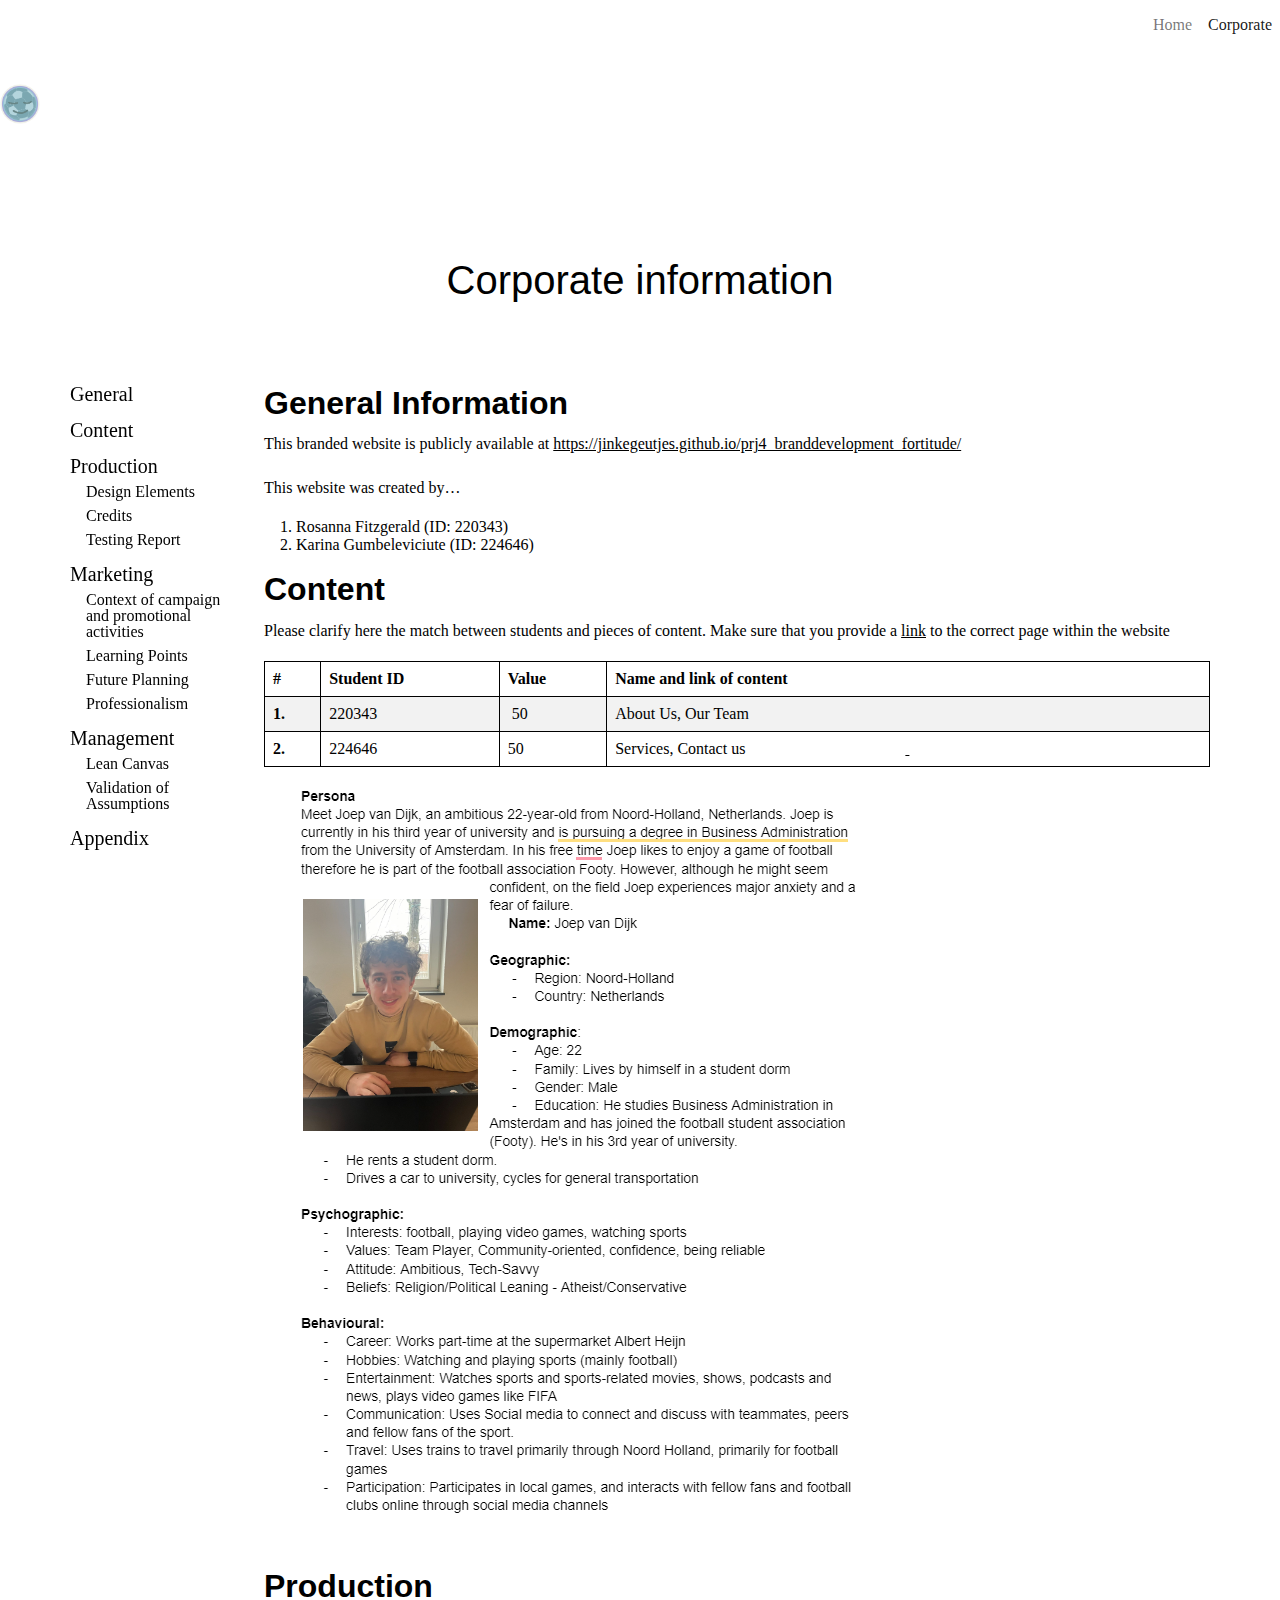
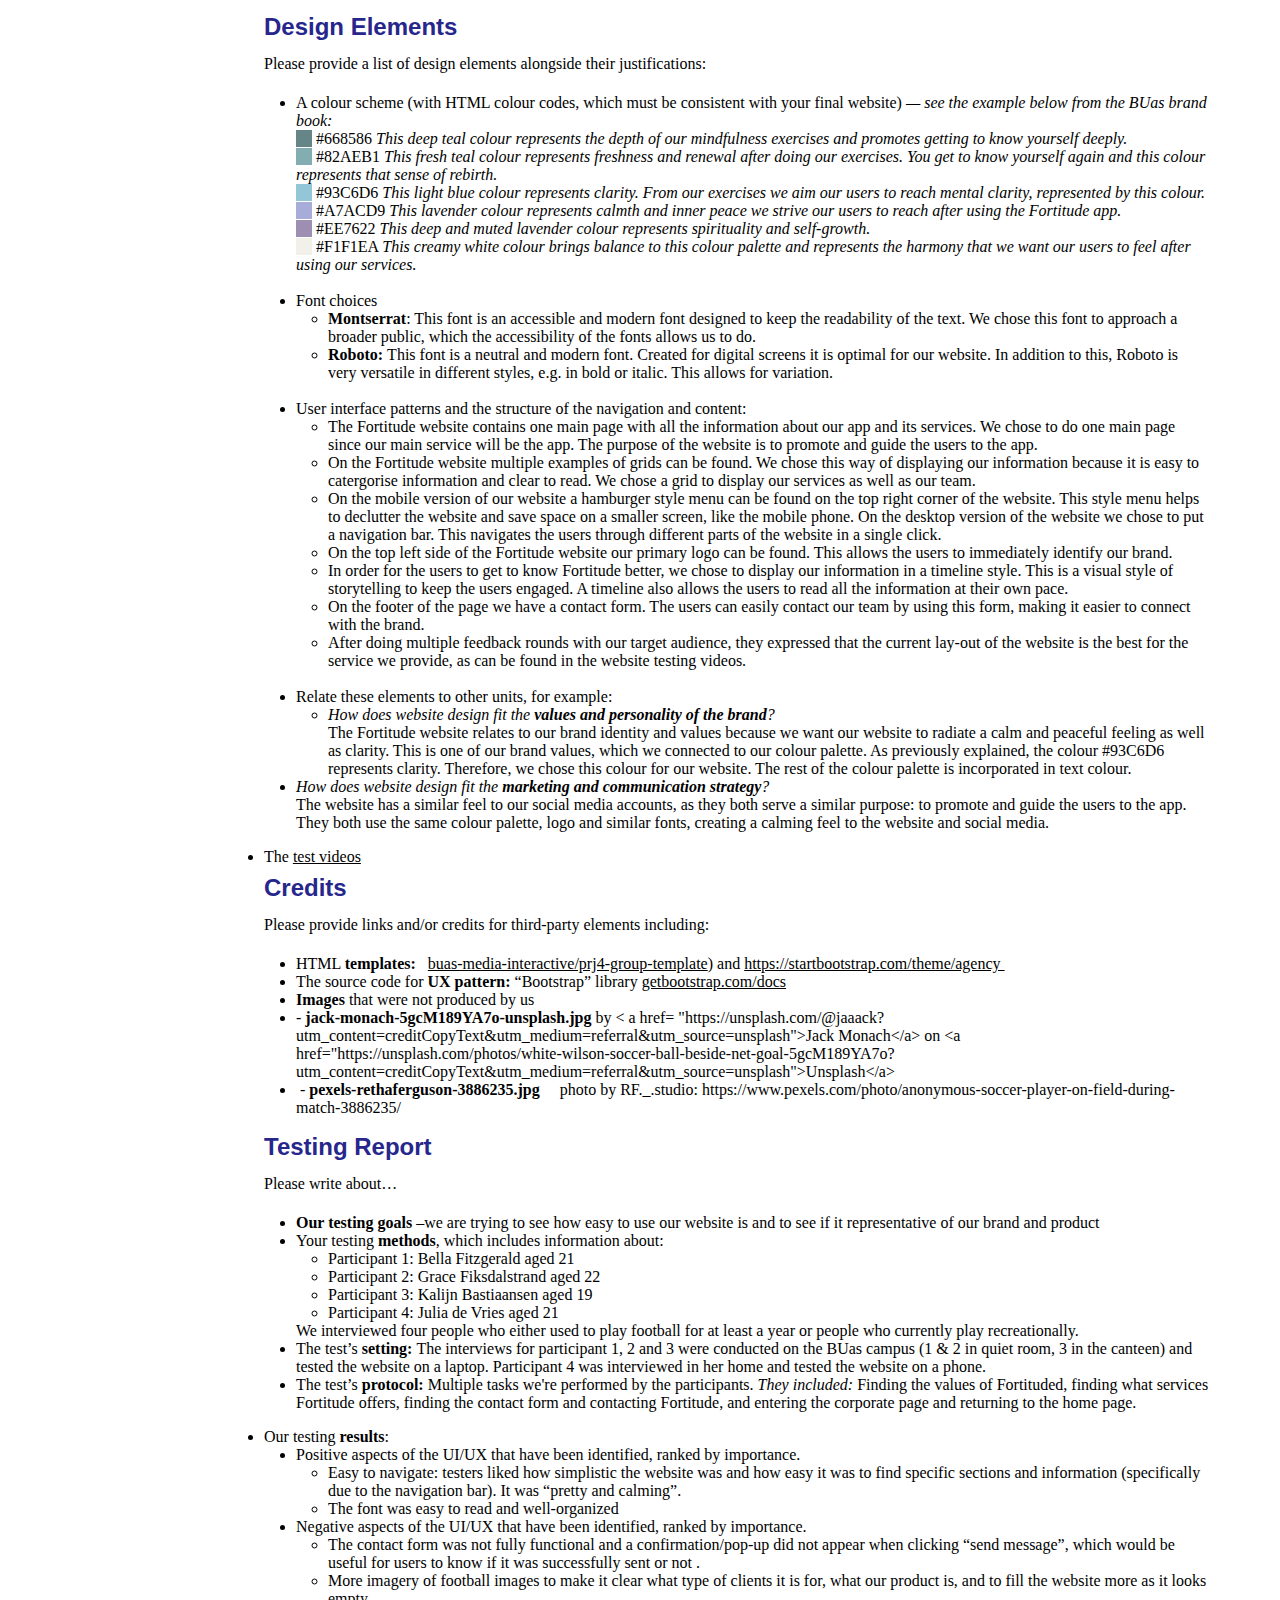
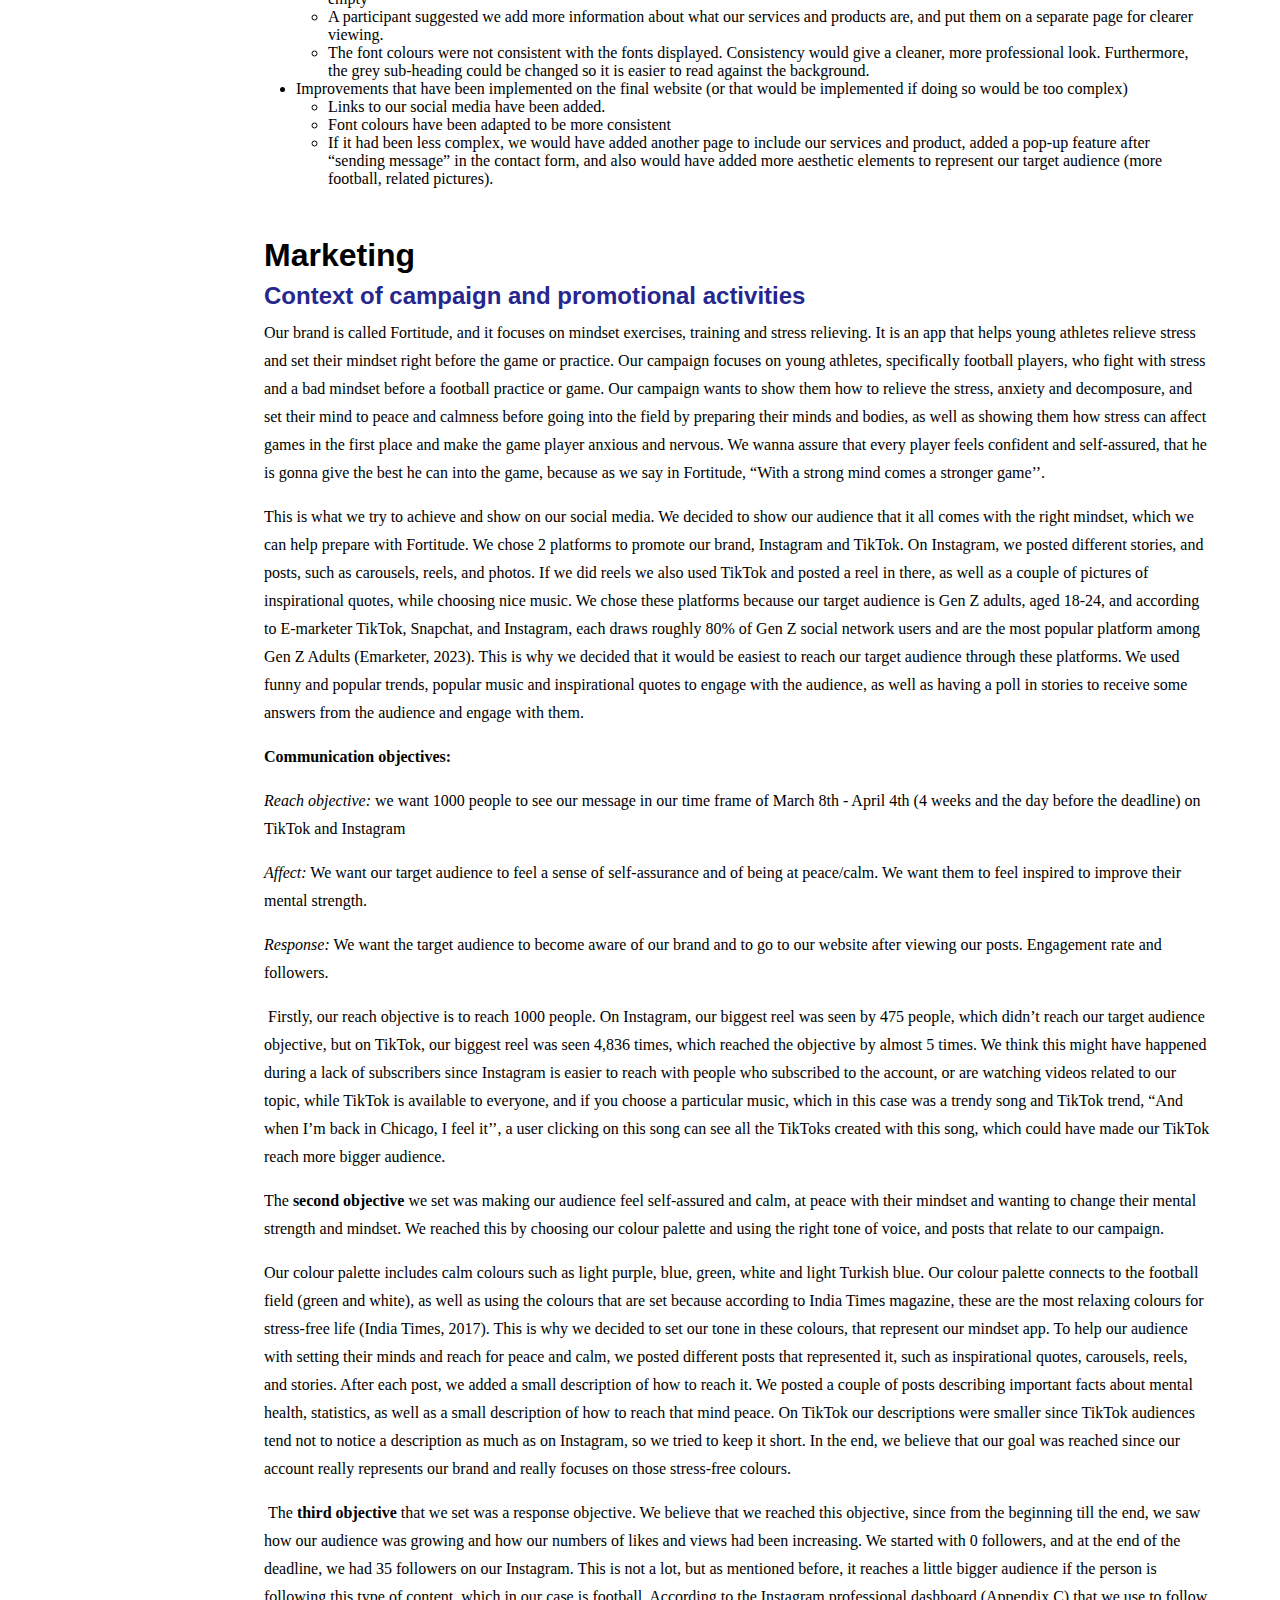
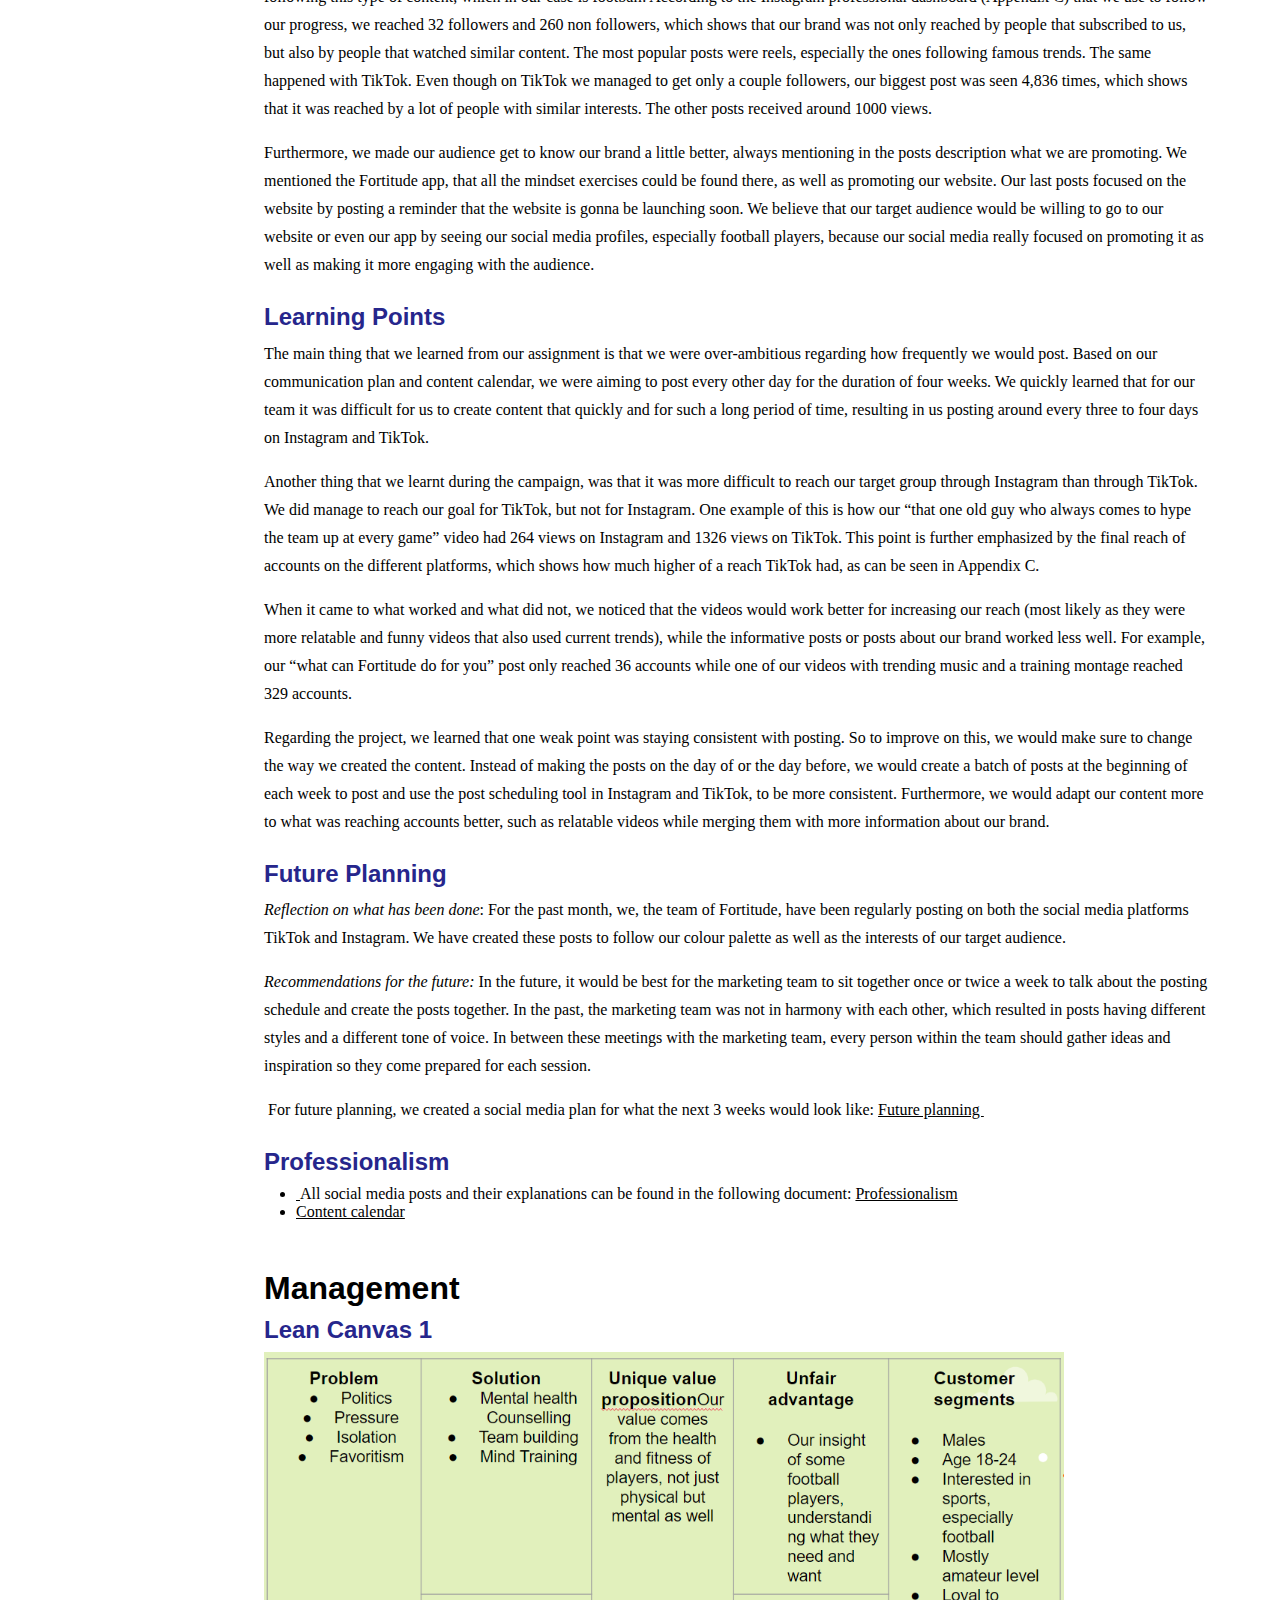
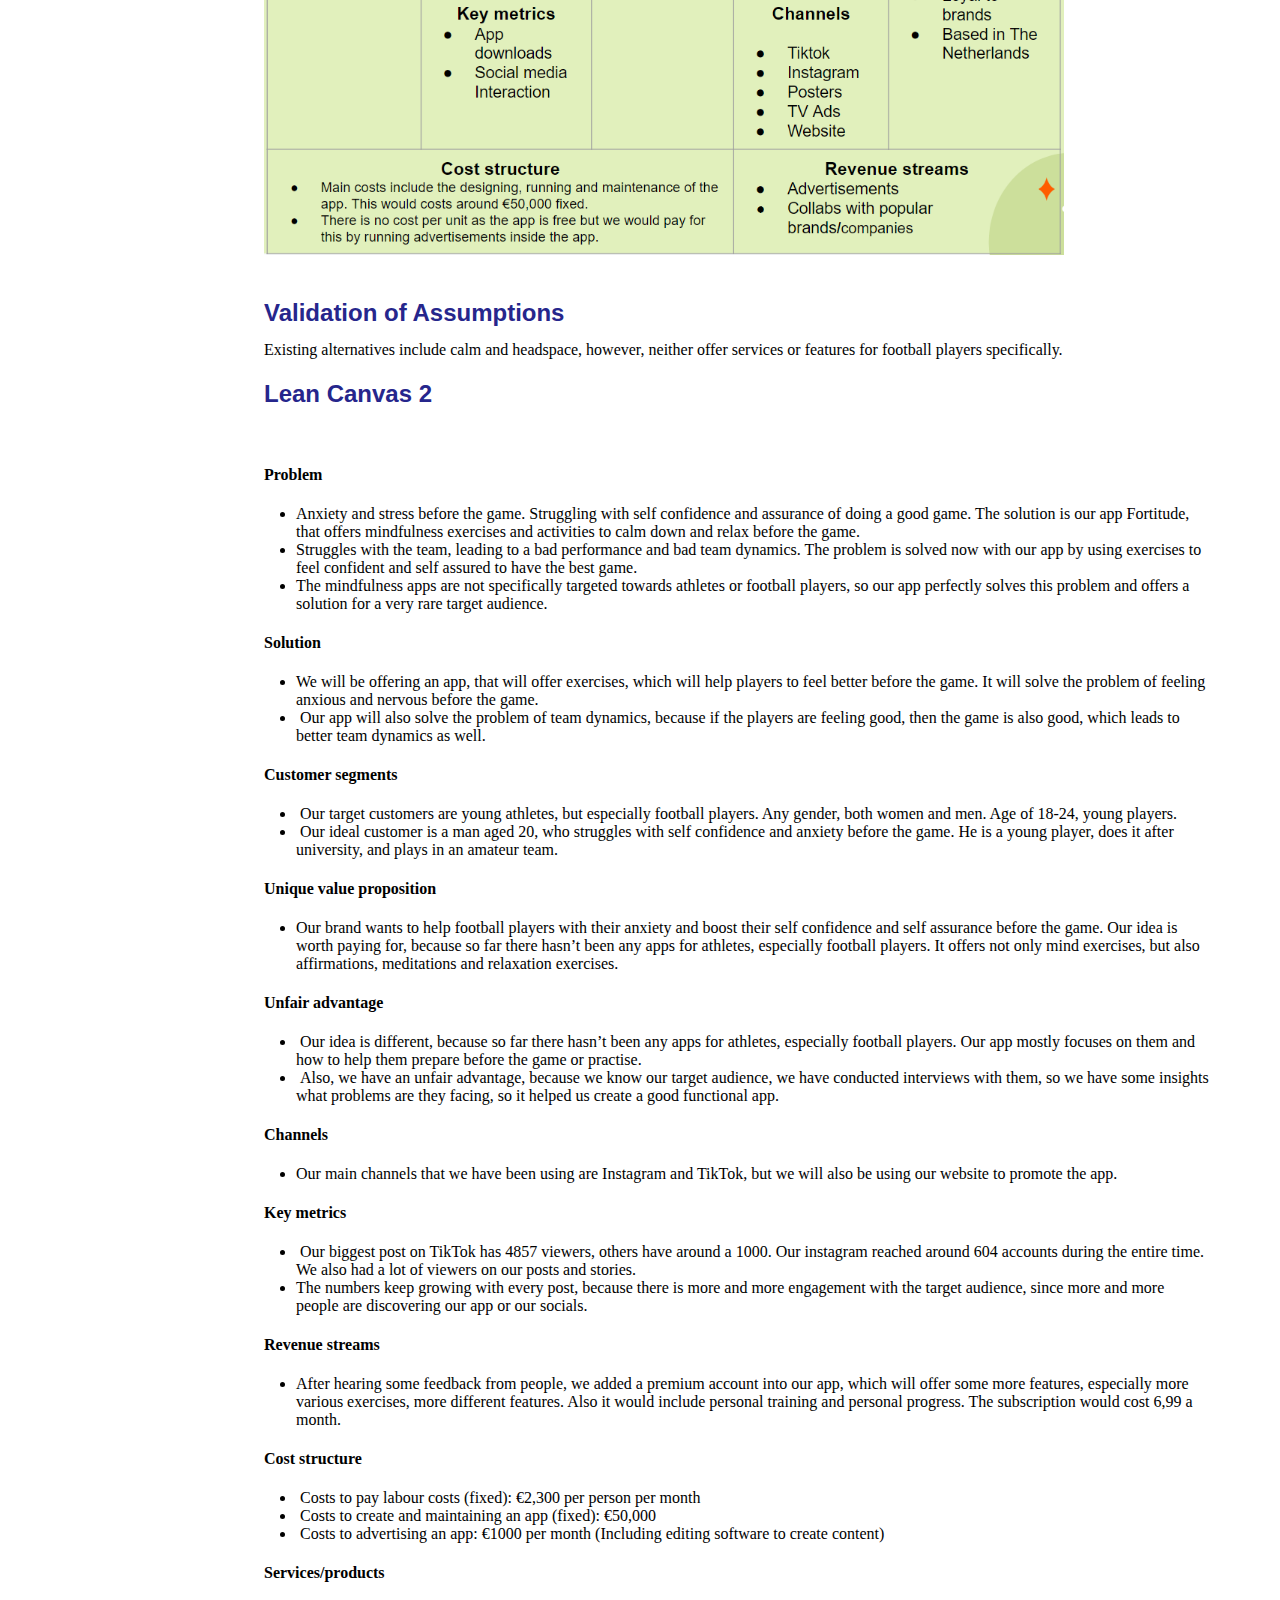
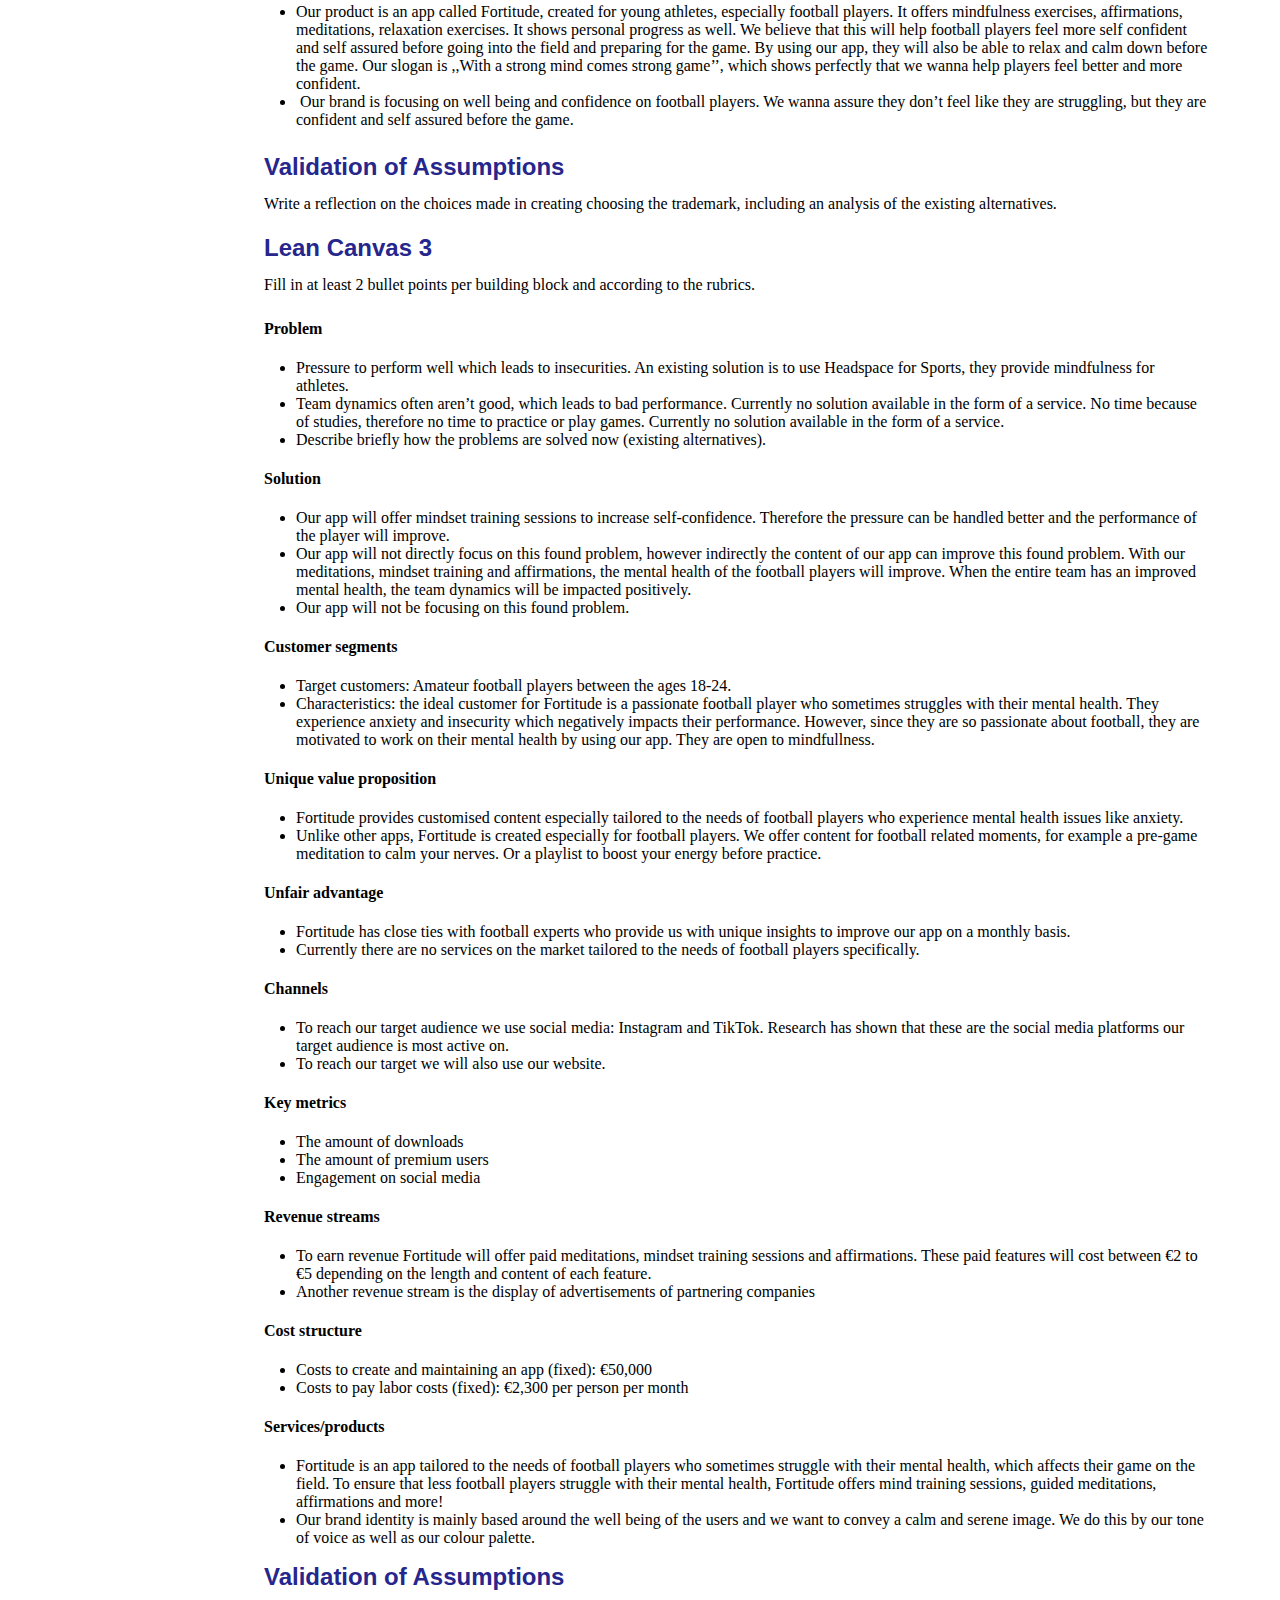
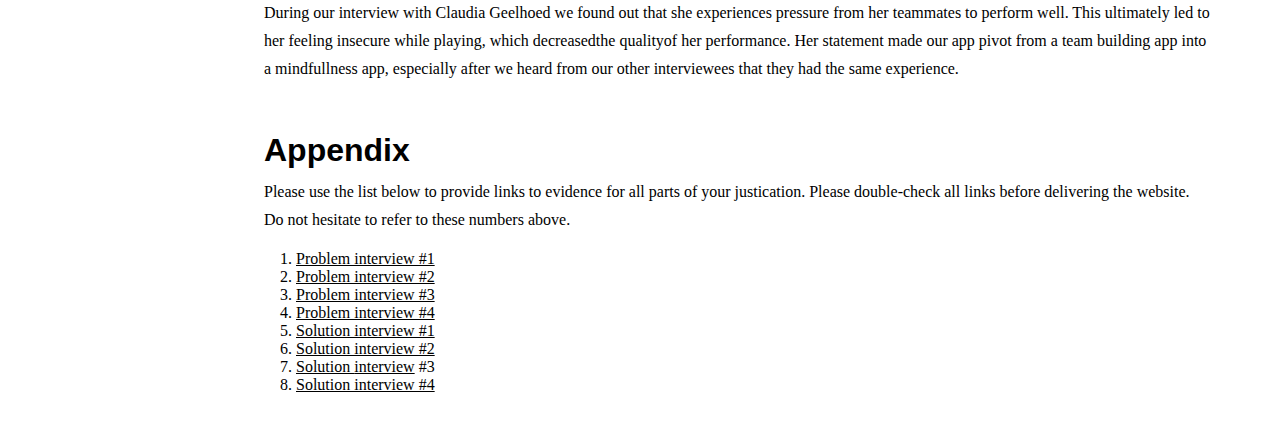
<file: corporate.html>
<!doctype html>
<html lang="en">
  <head>
    <meta charset="utf-8">
    <meta name="viewport" content="width=device-width, initial-scale=1">
    <!-- Bootstrap CSS -->
    <link href="https://cdn.jsdelivr.net/npm/bootstrap@5.2.3/dist/css/bootstrap.min.css" rel="stylesheet" integrity="sha384-rbsA2VBKQhggwzxH7pPCaAqO46MgnOM80zW1RWuH61DGLwZJEdK2Kadq2F9CUG65" crossorigin="anonymous">

    <!-- Own Styles -->
    <link rel="stylesheet" href="css/styles.css">

    <!-- Bootstrap Javascript -->
    <script src="https://cdn.jsdelivr.net/npm/bootstrap@5.2.3/dist/js/bootstrap.bundle.min.js" integrity="sha384-kenU1KFdBIe4zVF0s0G1M5b4hcpxyD9F7jL+jjXkk+Q2h455rYXK/7HAuoJl+0I4" crossorigin="anonymous"></script>

    <title>PRJ4 Base Group Template used by class 3 team 3 &mdash; Corporate Information</title>

    <!-- Google Analytics code goes just below here (check PRJ4 Guide for details) -->

    <!-- End of Google Analytics code -->
    
  </head>
  <body data-bs-spy="scroll" data-bs-target="#navbar-corporate" data-bs-smooth-scroll="true">

    <!-- Navigation bar, adapted from https://getbootstrap.com/docs/5.1/components/navbar/ -->
    <nav class="navbar navbar-expand-lg navbar-light">
      <div class="container-fluid">
        <a class="navbar-brand" href="index.html">
          <img src="assets/logos/Fortitude.png" width="40" alt="...">
        </a>
        <button class="navbar-toggler" type="button" data-bs-toggle="collapse" data-bs-target="#navbarSupportedContent" aria-controls="navbarSupportedContent" aria-expanded="false" aria-label="Toggle navigation">
          <span class="navbar-toggler-icon"></span>
        </button>
        <div class="collapse navbar-collapse" id="navbarSupportedContent">
          <ul class="navbar-nav me-auto mb-2 mb-lg-0">
            <li class="nav-item">
              <a class="nav-link" aria-current="page" href="index.html">Home</a>
            </li>
            <li class="nav-item">
              <a class="nav-link active" href="corporate.html">Corporate</a>
            </li>
          </ul>

     
            

        <!-- Services-->
        <section class="page-section" id="services">
            <div class="container">
                
                <div class="row text-center">
					
           
						</div>
					</div>
		</section>
						  
                        
						
					
                       
        
        <!-- Portfolio Modals-->
        <!-- Portfolio item 1 modal popup-->
        <div class="portfolio-modal modal fade" id="portfolioModal1" tabindex="-1" role="dialog" aria-hidden="true">
            <div class="modal-dialog">
                <div class="modal-content">
                    <div class="close-modal" data-bs-dismiss="modal"><img src="assets/img/close-icon.svg" alt="Close modal" /></div>
                    <div class="container">
                        <div class="row justify-content-center">
                            <div class="col-lg-8">
                                <div class="modal-body">
                                    <!-- Project details-->
                                    <h2 class="text-uppercase">Project Name</h2>
                                    <p class="item-intro text-muted">Lorem ipsum dolor sit amet consectetur.</p>
                                    <img class="img-fluid d-block mx-auto" src="assets/img/portfolio/1.jpg" alt="..." />
                                    <p>Use this area to describe your project. Lorem ipsum dolor sit amet, consectetur adipisicing elit. Est blanditiis dolorem culpa incidunt minus dignissimos deserunt repellat aperiam quasi sunt officia expedita beatae cupiditate, maiores repudiandae, nostrum, reiciendis facere nemo!</p>
                                    <ul class="list-inline">
                                        <li>
                                            <strong>Client:</strong>
                                            Threads
                                        </li>
                                        <li>
                                            <strong>Category:</strong>
                                            Illustration
                                        </li>
                                    </ul>
                                    <button class="btn btn-primary btn-xl text-uppercase" data-bs-dismiss="modal" type="button">
                                        <i class="fas fa-xmark me-1"></i>
                                        Close Project
                                    </button>
                                </div>
                            </div>
                        </div>
                    </div>
                </div>
            </div>
 Stashed changes
        </div>
      </div>
		</div></nav>
    <!-- End of navigation bar -->

    <header class="py-2 py-md-4 py-lg-5 text-center container-fluid bg-gradient text-light">
      <h1 class="fw-light"><strong>Corporate information</strong></h1>
    </header>

    <main class="container-fluid container-xl">
      <div class="row">
        <div class="col-sm-4 col-md-3 col-lg-2 py-4">
          <nav id="navbar-corporate" class="nav sticky-sm-top flex-row flex-sm-column lh-1 justify-content-sm-between">
            <a class="nav-link p-0 mb-sm-3 fs-5 me-2 me-sm-0 text-decoration-none" href="#general">General</a>
            <a class="nav-link p-0 mb-sm-3 fs-5 me-2 me-sm-0 text-decoration-none" href="#content">Content</a>
            <a class="nav-link p-0 mb-sm-2 fs-5 me-2 me-sm-0 text-decoration-none" href="#production">Production</a>
            <nav class="nav d-none d-sm-flex flex-column mb-2">
              <a class="nav-link ms-3 p-0 mb-2" href="#production-1">Design Elements</a>
              <a class="nav-link ms-3 p-0 mb-2" href="#production-2">Credits</a>
              <a class="nav-link ms-3 p-0 mb-2" href="#production-3">Testing Report</a>
            </nav>
            <a class="nav-link p-0 mb-sm-2 fs-5 me-2 me-sm-0 text-decoration-none" href="#marketing">Marketing</a>
            <nav class="nav d-none d-sm-flex flex-column mb-2">
              <a class="nav-link ms-3 p-0 mb-2" href="#marketing-1">Context of campaign and promotional activities</a>
              <a class="nav-link ms-3 p-0 mb-2" href="#marketing-2">Learning Points</a>
              <a class="nav-link ms-3 p-0 mb-2" href="#marketing-3">Future Planning</a>
              <a class="nav-link ms-3 p-0 mb-2" href="#marketing-4">Professionalism</a>
            </nav>
            <a class="nav-link p-0 mb-sm-2 fs-5 me-2 me-sm-0 text-decoration-none" href="#management">Management</a>
            <nav class="nav d-none d-sm-flex flex-column mb-2">
              <a class="nav-link ms-3 p-0 mb-2" href="#management-1">Lean Canvas</a>
              <a class="nav-link ms-3 p-0 mb-2" href="#management-2">Validation of Assumptions</a>
            </nav>
            <a class="nav-link p-0 mb-sm-2 fs-5 me-2 me-sm-0 text-decoration-none" href="#appendix">Appendix</a>
          </nav>    
        </div>
        <div class="col-sm-8 col-md-9 col-lg-10 py-sm-4">

          <!-- Start General -->
          <h2 id="general">General Information</h2>
          <p>
            This branded website is publicly available at
            <a href="https://jinkegeutjes.github.io/prj4_branddevelopment_fortitude/">https://jinkegeutjes.github.io/prj4_branddevelopment_fortitude/</a>
            <em>&nbsp;</em>
          </p>
          <p>
            This website was created by&hellip; <em>&nbsp;</em>
          </p>
          <ol>
            <li>Rosanna Fitzgerald (ID: 220343)</li>
            <li>Karina Gumbeleviciute (ID: 224646)</li>
          </ol>
          <!-- End General -->

          <!-- Start Content -->

          <h2 id="content">Content</h2>
          <p>Please clarify here the match between students and pieces of content. Make sure that you provide a <u>link</u> to the correct page within the website</p>
          <table class="table table-bordered table-striped">
            <thead>
              <tr class="bg-white">
                <th scope="col">#</th>
                <th scope="col">Student ID</th>
                <th scope="col">Value</th>
                <th scope="col">Name and link of content</th>
              </tr>
            </thead>
            <tbody>
              <tr>
                <th scope="row">1.</th>
                <td>220343&nbsp;</td>
                <td>&nbsp;50</td>
                <td>About Us, Our Team
                  <href></href>
                
              
              <tr>
                <th scope="row">2.</th>
                <td>224646</td>
                <td>50</td>
                <td>Services, Contact us&nbsp; &nbsp; &nbsp; &nbsp; &nbsp; &nbsp; &nbsp; &nbsp; &nbsp; &nbsp; &nbsp; &nbsp; &nbsp; &nbsp; &nbsp; &nbsp; &nbsp; &nbsp; &nbsp; &nbsp;
                  <a href="#">&nbsp;</a>
                </td>
		      </tr>
			   </td>
				</tr>
            </tbody>
          </table>
		
		<img src="assets/yord persona.png" alt=".">
          
          <!-- End Content, start Production -->
          
          <h2 id="production" class="mt-5">Production</h2>
          <h4 id="production-1" class="mt-2">Design Elements</h4>
          <p>Please provide a list of design elements alongside their justifications:</p>
          <ul>
            <li>
              A colour scheme (with HTML colour codes, which must be consistent with your final website)
              <em>&mdash; see the example below from the BUas brand book:</em>
              <ul class="list-unstyled">
                <li>
                  <span class="border border-secondary rounded px-2 me-1" style="background-color: #668586;"></span>
                  #668586 <em>This deep teal colour represents the depth of our mindfulness exercises and promotes getting to know yourself deeply.</em>
                </li>
				 <li>
                  <span class="border border-secondary rounded px-2 me-1" style="background-color: #82AEB1;"></span>
                  #82AEB1 <em>This fresh teal colour represents freshness and renewal after doing our exercises. You get to know yourself again and this colour represents that sense of rebirth.</em>
                </li>
                <li>
                  <span class="border border-secondary rounded px-2 me-1" style="background-color: #93C6D6;"></span>
                  #93C6D6 <em>This light blue colour represents clarity. From our exercises we aim our users to reach mental clarity, represented by this colour.</em>
                </li>
				<li>
                  <span class="border border-secondary rounded px-2 me-1" style="background-color: #A7ACD9;"></span>
                  #A7ACD9 <em>This lavender colour represents calmth and inner peace we strive our users to reach after using the Fortitude app.</em>
                </li>
				 <li>
                  <span class="border border-secondary rounded px-2 me-1" style="background-color: #9E8FB2;"></span>
                  #EE7622
                  <em>This deep and muted lavender colour represents spirituality and self-growth.</em>
                </li>
				 <li>
                  <span class="border border-secondary rounded px-2 me-1" style="background-color: #F1F1EA;"></span>
                  #F1F1EA
                  <em>This creamy white colour brings balance to this colour palette and represents the harmony that we want our users to feel after using our services.&nbsp; &nbsp;&nbsp;</em>
                </li>
              </ul>
            </li>
			  <br>
	        <li>Font choices</li>
		      <ul>
                <li><strong>Montserrat</strong>: This font is an accessible and modern font designed to keep the readability of the text. We chose this font to approach a broader public, which the accessibility of the fonts allows us to do.</li>
				 <li><strong>Roboto:&nbsp;</strong>This font is a neutral and modern font. Created for digital screens it is optimal for our website. In addition to this, Roboto is very versatile in different styles, e.g. in bold or italic. This allows for variation.</li>
                
              </ul>
<br>
            <li>User interface patterns and the structure of the navigation and content:</li>
			  <ul>
                <li>The Fortitude website contains one main page with all the information about our app and its services. We chose to do one main page since our main service will be the app. The purpose of the website is to promote and guide the users to the app.</li>
				 <li>On the Fortitude website multiple examples of grids can be found. We chose this way of displaying our information because it is easy to catergorise information and clear to read. We chose a grid to display our services as well as our team.</li>
				  <li>On the mobile version of our website a hamburger style menu can be found on the top right corner of the website. This style menu helps to declutter the website and save space on a smaller screen, like the mobile phone. On the desktop version of the website we chose to put a navigation bar. This navigates the users through different parts of the website in a single click.</li>
				  <li>On the top left side of the Fortitude website our primary logo can be found. This allows the users to immediately identify our brand.</li>
				  <li>In order for the users to get to know Fortitude better, we chose to display our information in a timeline style. This is a visual style of storytelling to keep the users engaged. A timeline also allows the users to read all the information at their own pace.</li>
				  <li>On the footer of the page we have a contact form. The users can easily contact our team by using this form, making it easier to connect with the brand.</li>
				  <li>After doing multiple feedback rounds with our target audience, they expressed that the current lay-out of the website is the best for the service we provide, as can be found in the website testing videos.</li>
				 
              </ul>
          
            
            

<br> 
            <li>Relate these elements to other units, for example:
              <ul>
                <li><em>How does website design fit the <strong>values and personality of the brand</strong>?&nbsp;</em></li>
                
				The Fortitude website relates to our brand identity and values because we want our website to radiate a calm and peaceful feeling as well as clarity. This is one of our brand values, which we connected to our colour palette. As previously explained, the colour #93C6D6 represents clarity. Therefore, we chose this colour for our website. The rest of the colour palette is incorporated in text colour.</ul></li>
<li><em>How does website design fit the <strong>marketing and communication strategy</strong>?</em></li>
                The website has a similar feel to our social media accounts, as they both serve a similar purpose: to promote and guide the users to the app. They both use the same colour palette, logo and similar fonts, creating a calming feel to the website and social media.
              </ul>
           <li>The <a href="https://drive.google.com/drive/folders/1Ws84XNYM4r5vypO3WjV-KTksG2CqppGY?usp=sharing">test videos </a> </li>
			  
          
          <h4 id="production-2" class="mt-2">Credits</h4>
          <p>Please provide links and/or credits for third-party elements including:</p>
          <ul>
            <li>HTML <strong>templates:&nbsp;</strong>&nbsp; <a href="https://github.com/buas-media-interactive/prj4-group-template" target="_blank">buas-media-interactive/prj4-group-template</a>) and <a href="https://startbootstrap.com/theme/agency">https://startbootstrap.com/theme/agency&nbsp;</a></li>
            <li>The source code for <strong>UX pattern:</strong> “Bootstrap” library <a href="https://getbootstrap.com/docs/5.2/" target="_blank">getbootstrap.com/docs</a> </li>
            <li><strong>Images</strong> that were not produced by us
              &nbsp;</li>
            <li>- <strong>jack-monach-5gcM189YA7o-unsplash.jpg</strong> by &lt; a href= "https://unsplash.com/@jaaack?utm_content=creditCopyText&amp;utm_medium=referral&amp;utm_source=unsplash"&gt;Jack Monach&lt;/a&gt; on &lt;a href="https://unsplash.com/photos/white-wilson-soccer-ball-beside-net-goal-5gcM189YA7o?utm_content=creditCopyText&amp;utm_medium=referral&amp;utm_source=unsplash"&gt;Unsplash&lt;/a&gt;</li>
<li>&nbsp;- <strong>pexels-rethaferguson-3886235.jpg</strong>&nbsp; &nbsp; &nbsp;photo by RF._.studio: https://www.pexels.com/photo/anonymous-soccer-player-on-field-during-match-3886235/</li>
          </ul>
          <h4 id="production-3" class="mt-2">Testing Report</h4>
          <p>Please write about&hellip;</p>
          <ul>
            <li> <strong>Our testing goals</strong> –we are trying to see how easy to use our website is and to see if it representative of our brand and product&nbsp;</li>
            <li>Your testing <strong>methods</strong>, which includes information about:
              <ul>
               <li> Participant 1: Bella Fitzgerald aged 21
               <li> Participant 2: Grace Fiksdalstrand aged 22
               <li> Participant 3: Kalijn Bastiaansen aged 19
			   <li> Participant 4: Julia de Vries aged 21
			    </li></li></li></li></ul>
            </li> We interviewed four people who either used to play football for at least a year or people who currently play recreationally. 
	  
	  <br>
       

				  
                <li>The test&rsquo;s <strong>setting:&nbsp;</strong>The interviews for participant 1, 2 and 3 were conducted on the BUas campus (1 &amp; 2 in quiet room, 3 in the canteen) and tested the website on a laptop. Participant 4 was interviewed in her home and tested the website on a phone.
                <li>The test&rsquo;s <strong>protocol:</strong>&nbsp;Multiple tasks we're performed by the participants. <em>They included:</em> Finding the values of Fortituded, finding what services Fortitude offers, finding the contact form and contacting Fortitude, and entering the corporate page and returning to the home page. </li>
                </li></ul>
            
            <li>Our testing <strong>results</strong>:
              <ul>
             <li>Positive aspects of the UI/UX that have been identified, ranked by importance. </li>
			  <ul>
                <li>Easy to navigate: testers liked how simplistic the website was and how easy it was to find specific sections and information (specifically due to the navigation bar). It was “pretty and calming”. </li>
                <li>The font was easy to read and well-organized&nbsp;</li>
			   
              </ul>
        
	   <li>Negative aspects of the UI/UX that have been identified, ranked by importance.</li>
			<ul>
                <li>The contact form was not fully functional and a confirmation/pop-up did not appear when clicking “send message”, which would be useful for users to know if it was successfully sent or not . </li>
                <li>More imagery of football images to make it clear what type of clients it is for, what our product is, and to fill the website more as it looks empty</li>
			    <li>A participant suggested we add more information about what our services and products are, and put them on a separate page for clearer viewing.</li>
				 <li> The font colours were not consistent with the  fonts displayed. Consistency would give a cleaner, more professional look. Furthermore, the grey sub-heading could be changed so it is easier to read against the background. 
</li>
              </ul>	  
				  
       <li>Improvements that have been implemented on the final website (or that would be implemented if doing so would be too complex)</li>
             <ul>
                <li>Links to our social media have been added. </li>
                <li>Font colours have been adapted to be more consistent</li>
			    <li>If it had been less complex, we would have added another page to include our services and product, added a pop-up feature after “sending message” in the contact form, and also would have added more aesthetic elements to represent our target audience (more football, related pictures).</li>
              </ul> 
				
				
				
			  </ul>
          </li>
          

          <!-- End Production, start Marketing -->

          <h2 id="marketing" class="mt-5">Marketing</h2>
          <h4 id="marketing-1" class="mt-2">Context of campaign and promotional activities</h4>
          <p>Our brand is called Fortitude, and it focuses on mindset exercises, training and stress relieving. It is an app that helps young athletes relieve stress and set their mindset right before the game or practice. Our campaign focuses on young athletes, specifically football players, who fight with stress and a bad mindset before a football practice or game. Our campaign wants to show them how to relieve the stress, anxiety and decomposure, and set their mind to peace and calmness before going into the field by preparing their minds and bodies, as well as showing them how stress can affect games in the first place and make the game player anxious and nervous. We wanna assure that every player feels confident and self-assured, that he is gonna give the best he can into the game, because as we say in Fortitude, “With a strong mind comes a stronger game’’.&nbsp;</p>
          <p>This is what we try to achieve and show on our social media. We decided to show our audience that it all comes with the right mindset, which we can help prepare with Fortitude. We chose 2 platforms to promote our brand, Instagram and TikTok. On Instagram, we posted different stories, and posts, such as carousels, reels, and photos. If we did reels we also used TikTok and posted a reel in there, as well as a couple of pictures of inspirational quotes, while choosing nice music. We chose these platforms because our target audience is Gen Z adults, aged 18-24, and according to E-marketer TikTok, Snapchat, and Instagram, each draws roughly 80% of Gen Z social network users and are the most popular platform among Gen Z Adults (Emarketer, 2023). This is why we decided that it would be easiest to reach our target audience through these platforms. We used funny and popular trends, popular music and inspirational quotes to engage with the audience, as well as having a poll in stories to receive some answers from the audience and engage with them.&nbsp;</p>
          <p><strong>Communication objectives:</strong>&nbsp;</p>
          <p><em>Reach objective:</em> we want 1000 people to see our message in our time frame of March 8th - April 4th (4 weeks and the day before the deadline) on TikTok and Instagram&nbsp;</p>
          <p><em>Affect:</em> We want our target audience to feel a sense of self-assurance and of being at peace/calm. We want them to feel inspired to improve their mental strength.&nbsp;</p>
<p><em>Response:</em> We want the target audience to become aware of our brand and to go to our website after viewing our posts. Engagement rate and followers.</p>
          <p>&nbsp;Firstly, our reach objective is to reach 1000 people. On Instagram, our biggest reel was seen by 475 people, which didn’t reach our target audience objective, but on TikTok, our biggest reel was seen 4,836 times, which reached the objective by almost 5 times. We think this might have happened during a lack of subscribers since Instagram is easier to reach with people who subscribed to the account, or are watching videos related to our topic, while TikTok is available to everyone, and if you choose a particular music, which in this case was a trendy song and TikTok trend, “And when I’m back in Chicago, I feel it’’, a user clicking on this song can see all the TikToks created with this song, which could have made our TikTok reach more bigger audience.&nbsp;</p>
          <p>The <strong>second objective</strong> we set was making our audience feel self-assured and calm, at peace with their mindset and wanting to change their mental strength and mindset. We reached this by choosing our colour palette and using the right tone of voice, and posts that relate to our campaign.&nbsp;</p>
          <p>Our colour palette includes calm colours such as light purple, blue, green, white and light Turkish blue. Our colour palette connects to the football field (green and white), as well as using the colours that are set because according to India Times magazine, these are the most relaxing colours for stress-free life (India Times, 2017). This is why we decided to set our tone in these colours, that represent our mindset app. To help our audience with setting their minds and reach for peace and calm, we posted different posts that represented it, such as inspirational quotes, carousels, reels, and stories. After each post, we added a small description of how to reach it. We posted a couple of posts describing important facts about mental health, statistics, as well as a small description of how to reach that mind peace. On TikTok our descriptions were smaller since TikTok audiences tend not to notice a description as much as on Instagram, so we tried to keep it short. In the end, we believe that our goal was reached since our account really represents our brand and really focuses on those stress-free colours. </p>
          <p>&nbsp;The <strong>third objective</strong> that we set was a response objective. We believe that we reached this objective, since from the beginning till the end, we saw how our audience was growing and how our numbers of likes and views had been increasing. We started with 0 followers, and at the end of the deadline, we had 35 followers on our Instagram. This is not a lot, but as mentioned before, it reaches a little bigger audience if the person is following this type of content, which in our case is football. According to the Instagram professional dashboard (Appendix C) that we use to follow our progress, we reached 32 followers and 260 non followers, which shows that our brand was not only reached by people that subscribed to us, but also by people that watched similar content. The most popular posts were reels, especially the ones following famous trends. The same happened with TikTok. Even though on TikTok we managed to get only a couple followers, our biggest post was seen 4,836 times, which shows that it was reached by a lot of people with similar interests. The other posts received around 1000 views.&nbsp;</p>
          <p>Furthermore, we made our audience get to know our brand a little better, always mentioning in the posts description what we are promoting. We mentioned the Fortitude app, that all the mindset exercises could be found there, as well as promoting our website. Our last posts focused on the website by posting a reminder that the website is gonna be launching soon. We believe that our target audience would be willing to go to our website or even our app by seeing our social media profiles, especially football players, because our social media really focused on promoting it as well as making it more engaging with the audience. </p>
<h4 id="marketing-2" class="mt-4">Learning Points</h4>
          <p>The main thing that we learned from our assignment is that we were over-ambitious regarding how frequently we would post. Based on our communication plan and content calendar, we were aiming to post every other day for the duration of four weeks. We quickly learned that for our team it was difficult for us to create content that quickly and for such a long period of time, resulting in us posting around every three to four days on Instagram and TikTok.&nbsp;</p>
          <p>Another thing that we learnt during the campaign, was that it was more difficult to reach our target group through Instagram than through TikTok. We did manage to reach our goal for TikTok, but not for Instagram. One example of this is how our “that one old guy who always comes to hype the team up at every game” video had 264 views on Instagram and 1326 views on TikTok. This point is further emphasized by the final reach of accounts on the different platforms, which shows how much higher of a reach TikTok had, as can be seen in Appendix C.&nbsp;</p>
          <p>When it came to what worked and what did not, we noticed that the videos would work better for increasing our reach (most likely as they were more relatable and funny videos that also used current trends), while the informative posts or posts about our brand worked less well. For example, our “what can Fortitude do for you” post only reached 36 accounts while one of our videos with trending music and a training montage reached 329 accounts.&nbsp;</p>
          <p>Regarding the project, we learned that one weak point was staying consistent with posting. So to improve on this, we would make sure to change the way we created the content. Instead of making the posts on the day of or the day before, we would create a batch of posts at the beginning of each week to post and use the post scheduling tool in Instagram and TikTok, to be more consistent. Furthermore, we would adapt our content more to what was reaching accounts better, such as relatable videos while merging them with more information about our brand. </p>
<h4 id="marketing-3" class="mt-4">Future Planning</h4>
          <p><em>Reflection on what has been done</em>: For the past month, we, the team of Fortitude, have been regularly posting on both the social media platforms TikTok and Instagram. We have created these posts to follow our colour palette as well as the interests of our target audience.&nbsp;</p>
          <p><em>Recommendations for the future:</em> In the future, it would be best for the marketing team to sit together once or twice a week to talk about the posting schedule and create the posts together. In the past, the marketing team was not in harmony with each other, which resulted in posts having different styles and a different tone of voice. In between these meetings with the marketing team, every person within the team should gather ideas and inspiration so they come prepared for each session. </p>
<p>&nbsp;For future planning, we created a social media plan for what the next 3 weeks would look like: 
	<a href="https://docs.google.com/document/d/19f9U5RuYu-ulo5ot_oGL3oca9JNemEI_eicefGADTP0/edit?usp=sharing">Future planning&nbsp;</a>&nbsp;</p>
          <h4 id="marketing-4" class="mt-4">Professionalism</h4>
          <ul>
              <li> <a href="#">
              <!-- Please make a link to your socials instead -->
&nbsp;</a>All social media posts and their explanations can be found in the following document: <a href="https://docs.google.com/document/d/1K1Gv1PrbvCT4vKqLCx5Id6yoyfXijHftn3nGLfU_YhQ/edit?usp=sharing">Professionalism</a></li>
              <li><a href="Content Calendar Fortitude">Content calendar</a>&nbsp;</li>
          </ul>
<!-- End Marketing, start Management -->

          <h2 id="management" class="mt-5">Management</h2>

          <h4 id="management-1" class="mt-2">Lean Canvas 1</h4>
		<img src="assets/Lean canvas 1.png" alt="..." width="800">
		<p>&nbsp;</p>
		
		

          
         
         
            
          
          

          <h4 id="management-2" class="mt-2">Validation of Assumptions</h4>
          <p>Existing alternatives include calm and headspace, however, neither offer services or features for football players specifically.</p>
			
			
		 <h4 id="management2" class="mt-2">Lean Canvas 2</h4>

          <p>&nbsp;</p>

          <p class="fw-bold">Problem</p>
          <ul>
            <li>Anxiety and stress before the game. Struggling with self confidence and assurance of doing a good game. The solution is our app Fortitude, that offers mindfulness exercises and activities to calm down and relax before the game. &nbsp;</li>
            <li>Struggles with the team, leading to a bad performance and bad team dynamics. The problem is solved now with our app by using exercises to feel confident and self assured to have the best game.</li>
            <li>The mindfulness apps are not specifically targeted towards athletes or football players, so our app perfectly solves this problem and offers a solution for a very rare target audience.&nbsp;</li>
          </ul>
          <p class="fw-bold">Solution</p>
          <ul>
            <li> We will be offering an app, that will offer exercises, which will help players to feel better before the game. It will solve the problem of feeling anxious and nervous before the game.&nbsp;</li>
            <li>&nbsp;Our app will also solve the problem of team dynamics, because if the players are feeling good, then the game is also good, which leads to better team dynamics as well.</li>
          </ul>
          <p class="fw-bold">Customer segments</p>
          <ul>
            <li>&nbsp;Our target customers are young athletes, but especially football players. Any gender, both women and men. Age of 18-24, young players.</li>
            <li>&nbsp;Our ideal customer is a man aged 20, who struggles with self confidence and anxiety before the game. He is a young player, does it after university, and plays in an amateur team.</li>
          </ul>
          <p class="fw-bold">Unique value proposition</p>
          <ul>
            <li>Our brand wants to help football players with their anxiety and boost their self confidence and self assurance before the game. Our idea is worth paying for, because so far there hasn’t been any apps for athletes, especially football players. It offers not only mind exercises, but also affirmations, meditations and relaxation exercises.</li>
         
          </ul>
          <p class="fw-bold">Unfair advantage</p>
          <ul>
            <li>&nbsp;Our idea is different, because so far there hasn’t been any apps for athletes, especially football players. Our app mostly focuses on them and how to help them prepare before the game or practise.</li>
            <li>&nbsp;Also, we have an unfair advantage, because we know our target audience, we have conducted interviews with them, so we have some insights what problems are they facing, so it helped us create a good functional app.</li>
          </ul>
          <p class="fw-bold">Channels</p>
          <ul>
            <li>Our main channels that we have been using are Instagram and TikTok, but we will also be using our website to promote the app.&nbsp;</li>
           
          </ul>
          <p class="fw-bold">Key metrics</p>
          <ul>
            <li>&nbsp;Our biggest post on TikTok has 4857 viewers, others have around a 1000. Our instagram reached around 604 accounts during the entire time. We also had a lot of viewers on our posts and stories.</li>
            <li>The numbers keep growing with every post, because there is more and more engagement with the target audience, since more and more people are discovering our app or our socials.&nbsp;</li>
          </ul>
          <p class="fw-bold">Revenue streams</p>
          <ul>
            <li>After hearing some feedback from people, we added a premium account into our app, which will offer some more features, especially more various exercises, more different features. Also it would include personal training and personal progress. The subscription would cost 6,99 a month. &nbsp;</li>
          </ul>
          <p class="fw-bold">Cost structure</p>
          <ul>
            <li>&nbsp;Costs to pay labour costs (fixed): €2,300 per person per month</li>
            <li> &nbsp;Costs to create and maintaining an app (fixed): €50,000</li>
            <li>&nbsp;Costs to advertising an app: €1000 per month (Including editing software to create content)</li>
          </ul>
          <p class="fw-bold">Services/products</p>
          <ul>
            <li>Our product is an app called Fortitude, created for young athletes, especially football players. It offers mindfulness exercises, affirmations, meditations, relaxation exercises. It shows personal progress as well. We believe that this will help football players feel more self confident and self assured before going into the field and preparing for the game. By using our app, they will also be able to relax and calm down before the game. Our slogan is ,,With a strong mind comes strong game’’, which shows perfectly that we wanna help players feel better and more confident.&nbsp;</li>
            <li>&nbsp;Our brand is focusing on well being and confidence on football players. We wanna assure they don’t feel like they are struggling, but they are confident and self assured before the game.</li>
          </ul>

          <h4 id="management-4" class="mt-4">Validation of Assumptions</h4>
          <p>Write a reflection on the choices made in creating choosing the trademark, including an analysis of the existing alternatives.</p>
			
	 <h4 id="management-3" class="mt-2">Lean Canvas 3</h4>

          <p>Fill in at least 2 bullet points per building block and according to the rubrics.</p>

          <p class="fw-bold">Problem</p>
          <ul>
            <li> Pressure to perform well which leads to insecurities. An existing solution is to use Headspace for Sports, they provide mindfulness for athletes.&nbsp;</li>
            <li>Team dynamics often aren’t good, which leads to bad performance. Currently no solution available in the form of a service. No time because of studies, therefore no time to practice or play games. Currently no solution available in the form of a service. &nbsp;</li>
<li>Describe briefly how the problems are solved now (existing alternatives).</li>
          </ul>
          <p class="fw-bold">Solution</p>
          <ul>
            <li>Our app will offer mindset training sessions to increase self-confidence. Therefore the pressure can be handled better and the performance of the player will improve.&nbsp;</li>
            <li>Our app will not directly focus on this found problem, however indirectly the content of our app can improve this found problem. With our meditations, mindset training and affirmations, the mental health of the football players will improve. When the entire team has an improved mental health, the team dynamics will be impacted positively.&nbsp;</li>
<li>Our app will not be focusing on this found problem. </li>
          </ul>
          <p class="fw-bold">Customer segments</p>
          <ul>
            <li>Target customers: Amateur football players between the ages 18-24.&nbsp;</li>
            <li>Characteristics: the ideal customer for Fortitude is a passionate football player who sometimes struggles with their mental health. They experience anxiety and insecurity which negatively impacts their performance. However, since they are so passionate about football, they are motivated to work on their mental health by using our app. They are open to mindfullness. </li>

          </ul>
          <p class="fw-bold">Unique value proposition</p>
          <ul>
            <li>Fortitude provides customised content especially tailored to the needs of football players who experience mental health issues like anxiety.</li>
            <li>Unlike other apps, Fortitude is created especially for football players. We offer content for football related moments, for example a pre-game meditation to calm your nerves. Or a playlist to boost your energy before practice.</li>
          </ul>
          <p class="fw-bold">Unfair advantage</p>
          <ul>
            <li>Fortitude has close ties with football experts who provide us with unique insights to improve our app on a monthly basis.&nbsp;</li>
            <li>Currently there are no services on the market tailored to the needs of football players specifically. </li>
          </ul>
          <p class="fw-bold">Channels</p>
          <ul>
            <li>To reach our target audience we use social media: Instagram and TikTok. Research has shown that these are the social media platforms our target audience is most active on.&nbsp;</li>
            <li>To reach our target we will also use our website. </li>

          </ul>
          <p class="fw-bold">Key metrics</p>
          <ul>
            <li>The amount of downloads&nbsp;</li>
            <li>The amount of premium users </li>
<li>Engagement on social media</li>
          </ul>
          <p class="fw-bold">Revenue streams</p>
          <ul>
            <li>To earn revenue Fortitude will offer paid meditations, mindset training sessions and affirmations. These paid features will cost between €2 to €5 depending on the length and content of each feature.&nbsp;</li>
            <li>Another revenue stream is the display of advertisements of partnering companies </li>
          </ul>
          <p class="fw-bold">Cost structure</p>
          <ul>
            <li>Costs to create and maintaining an app (fixed): €50,000&nbsp;</li>
            <li>Costs to pay labor costs (fixed): €2,300 per person per month </li>

          </ul>
          <p class="fw-bold">Services/products</p>
          <ul>
            <li>Fortitude is an app tailored to the needs of football players who sometimes struggle with their mental health, which affects their game on the field. To ensure that less football players struggle with their mental health, Fortitude offers mind training sessions, guided meditations, affirmations and more!</li>
            <li>Our brand identity is mainly based around the well being of the users and we want to convey a calm and serene image. We do this by our tone of voice as well as our colour palette.</li>
          </ul>

          <h4 id="management-5" class="mt-3">Validation of Assumptions</h4>
          <p>During our interview with Claudia Geelhoed we found out that she experiences pressure from her teammates to perform well. This ultimately led to her feeling insecure while playing, which decreasedthe qualityof her performance. Her statement made our app pivot from a team building app into a mindfullness app, especially after we heard from our other interviewees that they had the same experience.</p>

			
	

          <!-- End Management, start Appendix -->
          

          <h2 id="appendix" class="mt-5">Appendix</h2>

          <p>
            Please use the list below to provide links to evidence for all parts of your justication.
            Please double-check all links before delivering the website.
            Do not hesitate to refer to these numbers above.
          </p>

          <ol>
            <li>
            <a href="https://drive.google.com/file/d/12JGSf_-0HvnhdVH19ltGXW9o4-Y1KW7I/view?usp=sharing">Problem interview #1</a> </li>
            <li>
            <a href="https://drive.google.com/file/d/1rcZ9rLCfv4uFeER-LPaeT8vKUyoQYYc3/view?usp=sharing">Problem interview #2</a> </li>
            <li>
            <a href="https://https://drive.google.com/file/d/10B-cKcfy8gWmn8Ham4vvS9EwpWc0vnAn/view?usp=drive_link">Problem interview #3</a> </li>
            <li>
            <a href="https://https://drive.google.com/file/d/1799tfX4hLbzg_01_eKJ4yIcy4c72MpYn/view?usp=drive_link">Problem interview #4</a> </li>
            <li>
            <a href="https://drive.google.com/file/d/12FN9opaYDZtRRzq1Gr937KA94dVQqSVk/view?usp=sharing">Solution interview #1</a> </li>
			 <li>
            <a href="https://drive.google.com/file/d/1TjiRyiyrH9rYWLGD2RqfgnIvAuAk7RiG/view?usp=sharing">Solution interview #2</a> </li>
			 <li>
            <a href="https://" target="_blank">Solution </a><a href="https://https://drive.google.com/file/d/1oT1uo0YLLxic-jguuHNjJVISjOtuv1QZ/view?usp=drive_link">interview</a><a> #3</a> </li>
			 <li>
              <a href="https://" target="_blank">Solution interview #4</a>
            </li>
          </ol>
          
        </div>
      </div>
    </main>

  </body>
</html>
</file>
